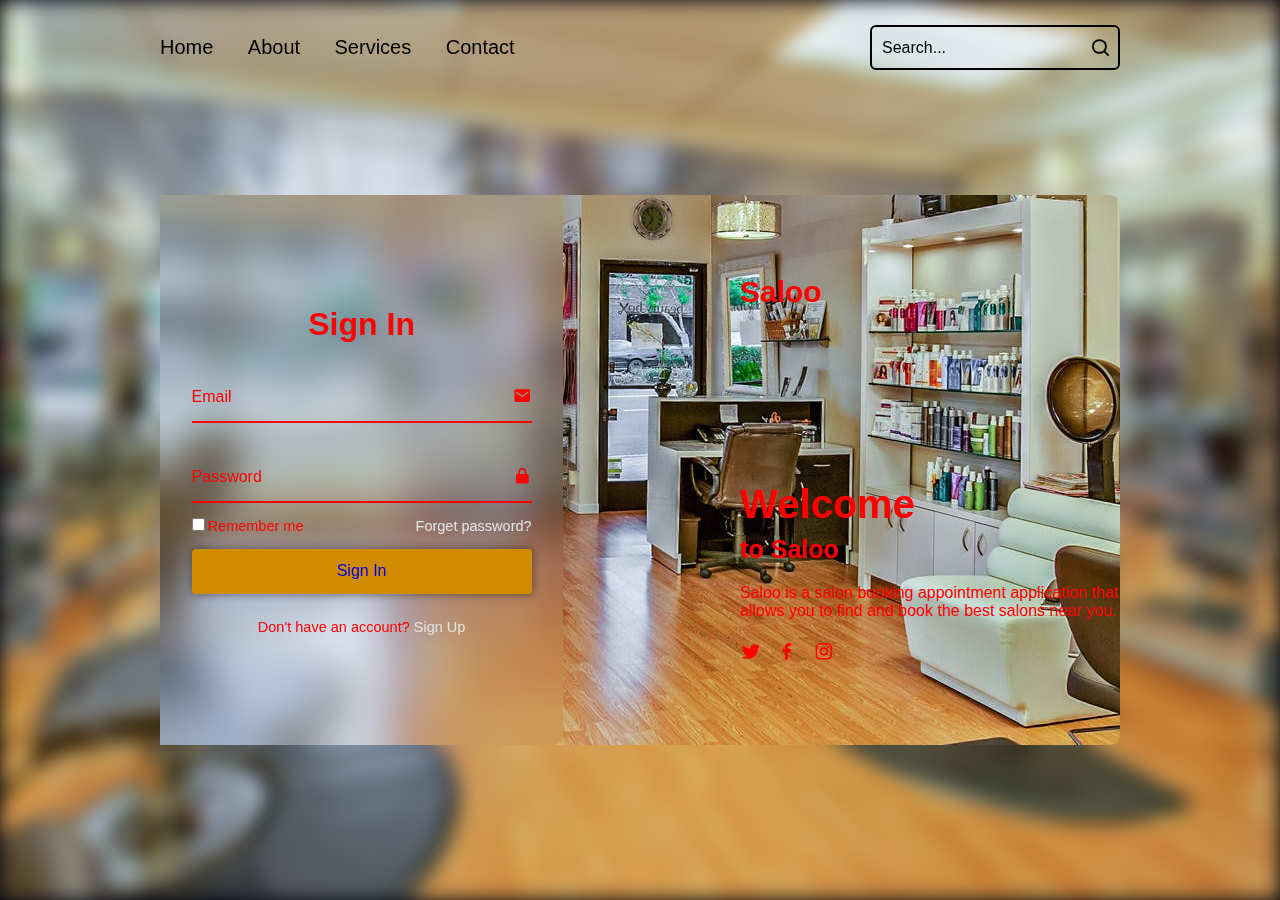
<file: login.html>
<!DOCTYPE html>
<html lang="en">
<head>
    <meta charset="UTF-8">
    <meta name="viewport" content="width=device-width, initial-scale=1.0">
    <title>Saloo | login page</title>
    <link rel="stylesheet" href="login.css">
    <link href='https://unpkg.com/boxicons@2.1.4/css/boxicons.min.css' rel='stylesheet'>
</head>
<body>
    <header class="header">
        <nav class="navbar">
            <a href="index.html">Home</a>
            <a href="about.html">About</a>
            <a href="services.html">Services</a>
            <a href="contact.html">Contact</a>
        </nav> 

        <form action="#" class="search-bar">
            <input type="text" placeholder="Search...">
            <button type="submit"><i class='bx bx-search'></i></button>
        </form>
    </header>

    <div class="background"></div>
    <div class="container">
        <div class="content">
            <h1 class="logo"><i class=""></i>Saloo</h1>
            <div class="text-sci">
                <h2>Welcome <br><span> to Saloo</span></h2>
                <p>Saloo is a salon booking appointment application that allows you to find and book the best salons near you.</p>

                <div class="social-icons">
                    <a href="https://twitter.com/"><i class="bx bxl-twitter"></i></a>
                    <a href="https://www.facebook.com/"><i class="bx bxl-facebook"></i></a>
                    <a href="https://www.instagram.com/"><i class="bx bxl-instagram"></i></a>
                </div>
            </div>
        </div>

        <div class="logreg-box">
            <div class="form-box login">
                <form action="#">
                    <h2>Sign In</h2>

                    <div class="input-box">
                        <span class="icon"><i class="bx bxs-envelope"></i></span>
                        <input type="email" required>
                        <label>Email</label>
                    </div>

                    <div class="input-box">
                        <span class="icon"><i class="bx bxs-lock-alt"></i></span>
                        <input type="password" required>
                        <label>Password</label>
                    </div>

                    <div class="remember-forget">
                        <label><input type="checkbox">Remember me</label>
                        <a href="#">Forget password?</a>
                    </div>

                    <button type="button" class="btn"><a href="index.html" class="sign-up-btn">Sign In</a></button>

                    <div class="login-register">
                        <p>Don't have an account? <a href="#" class="register-link">Sign Up</a></p>
                    </div>
                </form>
            </div>

            <div class="form-box register">
                <form action="#">
                    <h2>Sign Up</h2>

                    <div class="input-box">
                        <span class="icon"><i class="bx bxs-user"></i></span>
                        <input type="text" required>
                        <label>Name</label>
                    </div>

                    <div class="input-box">
                        <span class="icon"><i class="bx bxs-envelope"></i></span>
                        <input type="email" required>
                        <label>Email</label>
                    </div>

                    <div class="input-box">
                        <span class="icon"><i class="bx bxs-lock-alt"></i></span>
                        <input type="password" required>
                        <label>Password</label>
                    </div>

                    <div class="remember-forgot">
                        <label><input type="checkbox">  I agree to terms & conditions</label>
                    </div>

                    <button type="submit" class="btn"><a class="sign-up-btn" href="index.html">Sign Up</a></button>

                    <div class="login-register">
                        <p>Already have an account? <a href="#" class="login-link">Sign In</a></p>
                    </div>
                </form>
            </div>
        </div>
    </div>
    <script src="script.js"></script>
</body>
</html>
</file>
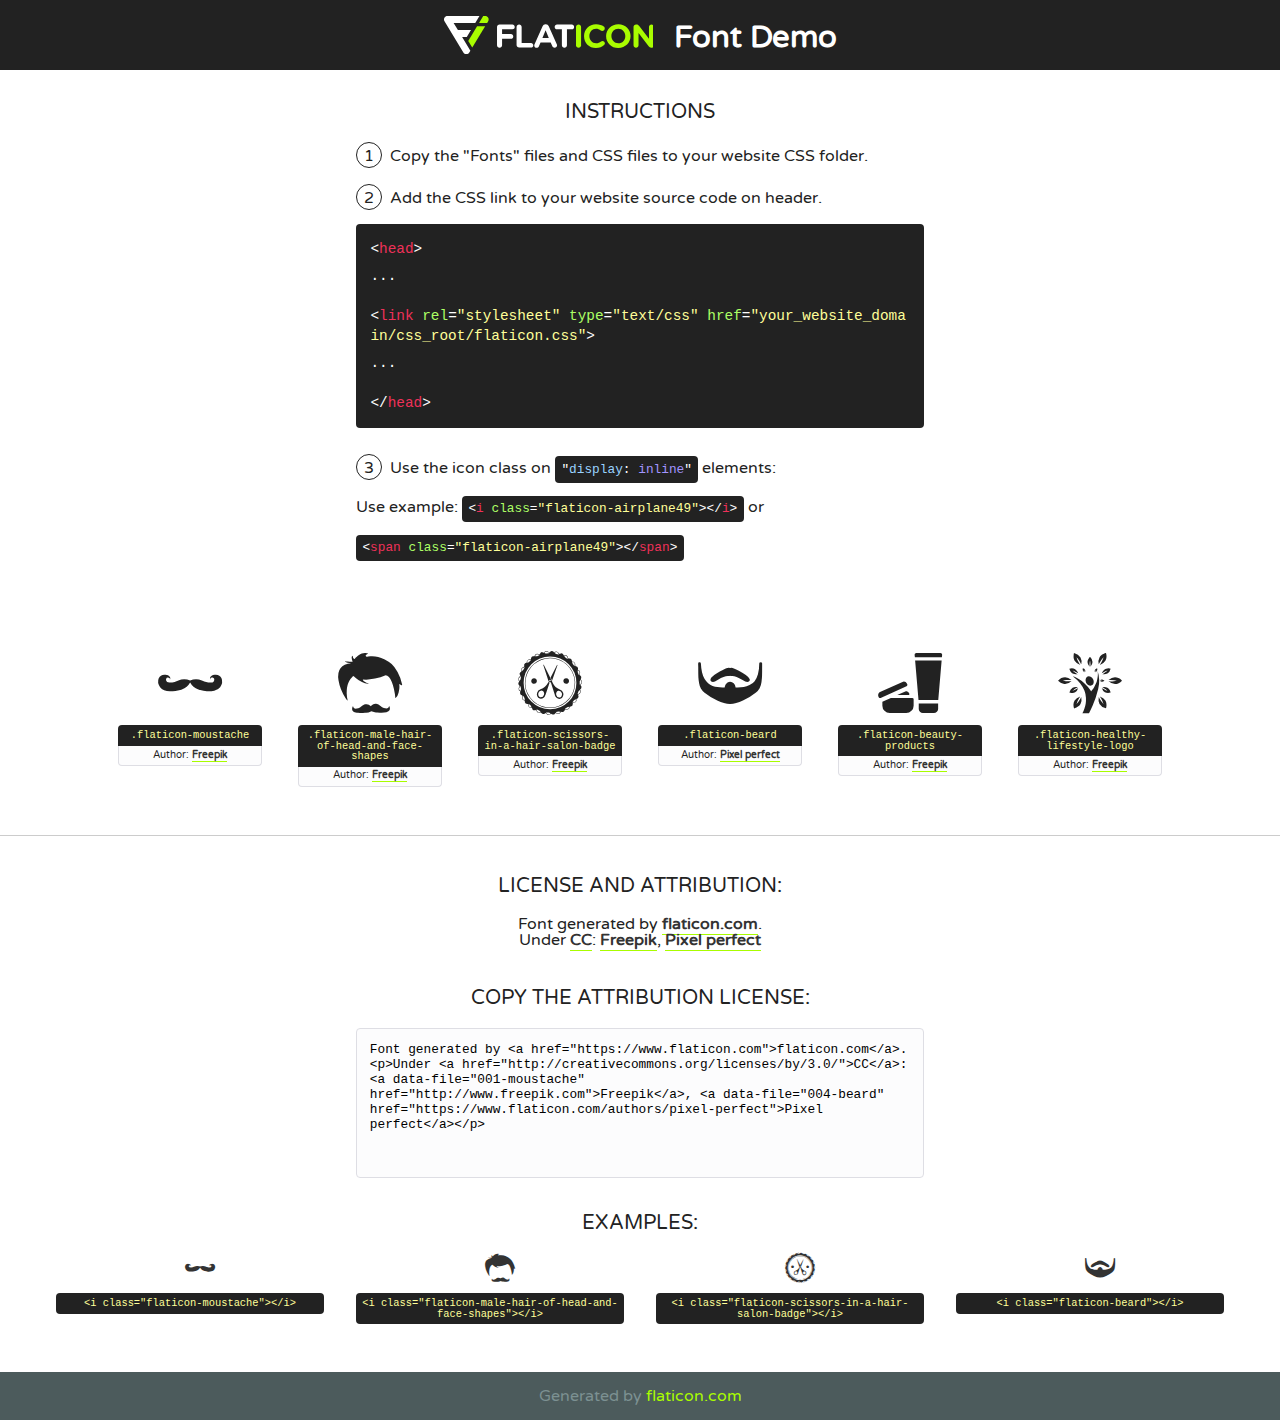
<file: fonts/flaticon/font/flaticon.html>
<!DOCTYPE html>
<!--
  Flaticon icon font: Flaticon
  Creation date: 13/09/2019 01:45
-->
<html>
<!DOCTYPE html>
<html>

<head>
    <title>Flaticon WebFont</title>
    <link href="http://fonts.googleapis.com/css?family=Varela+Round" rel="stylesheet" type="text/css" />
    <link rel="stylesheet" type="text/css" href="flaticon.css">
    <meta charset="UTF-8">
    <style>
    html, body, div, span, applet, object, iframe,
    h1, h2, h3, h4, h5, h6, p, blockquote, pre,
    a, abbr, acronym, address, big, cite, code,
    del, dfn, em, img, ins, kbd, q, s, samp,
    small, strike, strong, sub, sup, tt, var,
    b, u, i, center,
    dl, dt, dd, ol, ul, li,
    fieldset, form, label, legend,
    table, caption, tbody, tfoot, thead, tr, th, td,
    article, aside, canvas, details, embed, 
    figure, figcaption, footer, header, hgroup, 
    menu, nav, output, ruby, section, summary,
    time, mark, audio, video {
        margin: 0;
        padding: 0;
        border: 0;
        font-size: 100%;
        font: inherit;
        vertical-align: baseline;
    }
    /* HTML5 display-role reset for older browsers */
    article, aside, details, figcaption, figure, 
    footer, header, hgroup, menu, nav, section {
        display: block;
    }
    body {
        line-height: 1;
    }
    ol, ul {
        list-style: none;
    }
    blockquote, q {
        quotes: none;
    }
    blockquote:before, blockquote:after,
    q:before, q:after {
        content: '';
        content: none;
    }
    table {
        border-collapse: collapse;
        border-spacing: 0;
    }
    body {
        font-family: 'Varela Round', Helvetica, Arial, sans-serif;
        font-size: 16px;
        color: #222;
    }
    a {
        color: #333;
        border-bottom: 1px solid #a9fd00;
        font-weight: bold;
        text-decoration: none;
    }
    * {
        -moz-box-sizing: border-box;
        -webkit-box-sizing: border-box;
        box-sizing: border-box;
        margin: 0;
        padding: 0;
    }
    [class^="flaticon-"]:before, [class*=" flaticon-"]:before, [class^="flaticon-"]:after, [class*=" flaticon-"]:after {
        font-family: Flaticon;
        font-size: 30px;
        font-style: normal;
        margin-left: 20px;
        color: #333;
    }
    .wrapper {
        max-width: 600px;
        margin: auto;
        padding: 0 1em;
    }
    .title {
        font-size: 1.25em;
        text-align: center;
        margin-bottom: 1em;
        text-transform: uppercase;
    }
    header {
        text-align: center;
        background-color: #222;
        color: #fff;
        padding: 1em;
    }
    header .logo {
        width: 210px;
        height: 38px;
        display: inline-block;
        vertical-align: middle;
        margin-right: 1em;
        border: none;
    }
    header strong {
        font-size: 1.95em;
        font-weight: bold;
        vertical-align: middle;
        margin-top: 5px;
        display: inline-block;
    }
    .demo {
        margin: 2em auto;
        line-height: 1.25em;
    }
    .demo ul li {
        margin-bottom: 1em;
    }
    .demo ul li .num {
        color: #222;
        border-radius: 20px;
        display: inline-block;
        width: 26px;
        padding: 3px;
        height: 26px;
        text-align: center;
        margin-right: 0.5em;
        border: 1px solid #222;
    }
    .demo ul li code {
        background-color: #222;
        border-radius: 4px;
        padding: 0.25em 0.5em;
        display: inline-block;
        color: #fff;
        font-family: Consolas,Monaco,Lucida Console,Liberation Mono,DejaVu Sans Mono,Bitstream Vera Sans Mono,Courier New, monospace;
        font-weight: lighter;
        margin-top: 1em;
        font-size: 0.8em;
        word-break: break-all;
    }
    .demo ul li code.big {
        padding: 1em;
        font-size: 0.9em;
    }
    .demo ul li code .red {
        color: #EF3159;
    }
    .demo ul li code .green {
        color: #ACFF65;
    }
    .demo ul li code .yellow {
        color: #FFFF99;
    }
    .demo ul li code .blue {
        color: #99D3FF;
    }
    .demo ul li code .purple {
        color: #A295FF;
    }
    .demo ul li code .dots {
        margin-top: 0.5em;
        display: block;
    }
    #glyphs {
        border-bottom: 1px solid #ccc;
        padding: 2em 0;
        text-align: center;
    }
    .glyph {
        display: inline-block;
        width: 9em;
        margin: 1em;
        text-align: center;
        vertical-align: top;
        background: #FFF;
    }
    .glyph .glyph-icon {
        padding: 10px;
        display: block;
        font-family:"Flaticon";
        font-size: 64px;
        line-height: 1;
    }
    .glyph .glyph-icon:before {
        font-size: 64px;
        color: #222;
        margin-left: 0;
    }
    .class-name {
        font-size: 0.65em;
        background-color: #222;
        color: #fff;
        border-radius: 4px 4px 0 0;
        padding: 0.5em;
        color: #FFFF99;
        font-family: Consolas,Monaco,Lucida Console,Liberation Mono,DejaVu Sans Mono,Bitstream Vera Sans Mono,Courier New, monospace;
    }
    .author-name {
        font-size: 0.6em;
        background-color: #fcfcfd;
        border: 1px solid #DEDEE4;
        border-top: 0;
        border-radius: 0 0 4px 4px;
        padding: 0.5em;
    }
    .class-name:last-child {
        font-size: 10px;
        color:#888;
    }
    .class-name:last-child a {
        font-size: 10px;
        color:#555;
    }
    .class-name:last-child a:hover {
        color:#a9fd00;
    }
    .glyph > input {
        display: block;
        width: 100px;
        margin: 5px auto;
        text-align: center;
        font-size: 12px;
        cursor: text;
    }
    .glyph > input.icon-input {
        font-family:"Flaticon";
        font-size: 16px;
        margin-bottom: 10px;
    }
    .attribution .title {
        margin-top: 2em;
    }
    .attribution textarea {
        background-color: #fcfcfd;
        padding: 1em;
        border: none;
        box-shadow: none;
        border: 1px solid #DEDEE4;
        border-radius: 4px;
        resize: none;
        width: 100%;
        height: 150px;
        font-size: 0.8em;
        font-family: Consolas,Monaco,Lucida Console,Liberation Mono,DejaVu Sans Mono,Bitstream Vera Sans Mono,Courier New, monospace;
        -webkit-appearance: none;
    }
    .iconsuse {
        margin: 2em auto;
        text-align: center;
        max-width: 1200px;
    }
    .iconsuse:after {
        content: '';
        display: table;
        clear: both;
    }
    .iconsuse .image {
        float: left;
        width: 25%;
        padding: 0 1em;
    }
    .iconsuse .image p {
        margin-bottom: 1em;
    }
    .iconsuse .image span {
        display: block;
        font-size: 0.65em;
        background-color: #222;
        color: #fff;
        border-radius: 4px;
        padding: 0.5em;
        color: #FFFF99;
        margin-top: 1em;
        font-family: Consolas,Monaco,Lucida Console,Liberation Mono,DejaVu Sans Mono,Bitstream Vera Sans Mono,Courier New, monospace;
    }
    #footer {
        text-align: center;
        background-color: #4C5B5C;
        color: #7c9192;
        padding: 1em;
    }
    #footer a {
        border: none;
        color: #a9fd00;
        font-weight: normal;
    }
    @media (max-width: 960px) {
        .iconsuse .image {
            width: 50%;
        }
    }
    @media (max-width: 560px) {
        .iconsuse .image {
            width: 100%;
        }
    }
    </style>
</head>

<body class="characters-off">

    <header>
        <a href="https://www.flaticon.com" target="_blank" class="logo">
            <svg version="1.1" xmlns="http://www.w3.org/2000/svg" xmlns:xlink="http://www.w3.org/1999/xlink" xmlns:a="http://ns.adobe.com/AdobeSVGViewerExtensions/3.0/" viewBox="0 0 560.875 102.036" enable-background="new 0 0 560.875 102.036" xml:space="preserve">
                <defs>
                </defs>
                <g>
                    <g class="letters">
                        <path fill="#ffffff" d="M141.596,29.675c0-3.777,2.985-6.767,6.764-6.767h34.438c3.426,0,6.15,2.728,6.15,6.15
                        c0,3.43-2.724,6.149-6.15,6.149h-27.674v13.091h23.719c3.429,0,6.151,2.724,6.151,6.15c0,3.43-2.723,6.149-6.151,6.149h-23.719
                        v17.574c0,3.773-2.986,6.761-6.764,6.761c-3.779,0-6.764-2.989-6.764-6.761V29.675z"></path>
                        <path fill="#ffffff" d="M193.844,29.149c0-3.781,2.985-6.767,6.764-6.767c3.776,0,6.763,2.985,6.763,6.767v42.957h25.039
                        c3.426,0,6.149,2.726,6.149,6.153c0,3.425-2.723,6.15-6.149,6.15h-31.802c-3.779,0-6.764-2.986-6.764-6.768V29.149z"></path>
                        <path fill="#ffffff" d="M241.891,75.71l21.438-48.407c1.492-3.341,4.215-5.357,7.906-5.357h0.792
                        c3.686,0,6.323,2.017,7.815,5.357l21.439,48.407c0.436,0.967,0.701,1.845,0.701,2.723c0,3.602-2.809,6.501-6.414,6.501
                        c-3.161,0-5.269-1.845-6.499-4.655l-4.132-9.661h-27.059l-4.301,10.102c-1.144,2.631-3.426,4.214-6.237,4.214
                        c-3.517,0-6.24-2.81-6.24-6.325C241.1,77.64,241.451,76.677,241.891,75.71z M279.932,58.666l-8.521-20.297l-8.526,20.297H279.932
                        z"></path>
                        <path fill="#ffffff" d="M314.864,35.387H301.86c-3.429,0-6.239-2.813-6.239-6.238c0-3.429,2.811-6.24,6.239-6.24h39.533
                        c3.426,0,6.237,2.811,6.237,6.24c0,3.425-2.811,6.238-6.237,6.238h-13.001v42.785c0,3.773-2.99,6.761-6.764,6.761
                        c-3.779,0-6.764-2.989-6.764-6.761V35.387z"></path>
                        <path fill="#A9FD00" d="M352.615,29.149c0-3.781,2.985-6.767,6.767-6.767c3.774,0,6.761,2.985,6.761,6.767v49.024
                        c0,3.773-2.987,6.761-6.761,6.761c-3.781,0-6.767-2.989-6.767-6.761V29.149z"></path>
                        <path fill="#A9FD00" d="M374.132,53.836v-0.179c0-17.481,13.178-31.801,32.065-31.801c9.22,0,15.459,2.458,20.557,6.238
                        c1.402,1.054,2.637,2.985,2.637,5.357c0,3.692-2.985,6.59-6.681,6.59c-1.845,0-3.071-0.702-4.044-1.319
                        c-3.776-2.813-7.729-4.393-12.562-4.393c-10.364,0-17.831,8.611-17.831,19.154v0.173c0,10.542,7.291,19.329,17.831,19.329
                        c5.715,0,9.492-1.756,13.359-4.834c1.049-0.874,2.458-1.491,4.039-1.491c3.429,0,6.325,2.813,6.325,6.236
                        c0,2.106-1.056,3.78-2.282,4.834c-5.539,4.834-12.036,7.733-21.878,7.733C387.572,85.464,374.132,71.493,374.132,53.836z"></path>
                        <path fill="#A9FD00" d="M433.009,53.836v-0.179c0-17.481,13.79-31.801,32.766-31.801c18.981,0,32.592,14.143,32.592,31.628v0.173
                        c0,17.483-13.785,31.807-32.769,31.807C446.625,85.464,433.009,71.32,433.009,53.836z M484.224,53.836v-0.179
                        c0-10.539-7.725-19.326-18.626-19.326c-10.893,0-18.449,8.611-18.449,19.154v0.173c0,10.542,7.73,19.329,18.626,19.329
                        C476.676,72.986,484.224,64.378,484.224,53.836z"></path>
                        <path fill="#A9FD00" d="M506.233,29.321c0-3.774,2.99-6.763,6.767-6.763h1.401c3.252,0,5.183,1.583,7.029,3.953l26.093,34.265
                        V29.059c0-3.692,2.99-6.677,6.681-6.677c3.683,0,6.671,2.985,6.671,6.677v48.934c0,3.78-2.987,6.765-6.764,6.765h-0.436
                        c-3.257,0-5.188-1.581-7.034-3.953l-27.056-35.492v32.944c0,3.687-2.985,6.676-6.678,6.676c-3.683,0-6.673-2.989-6.673-6.676
                        V29.321z"></path>
                    </g>
                    <g class="insignia">
                        <path fill="#ffffff" d="M48.372,56.137h12.517l11.156-18.537H37.186L25.688,18.539h57.825L94.668,0H9.271
                        C5.925,0,2.842,1.801,1.198,4.716c-1.644,2.907-1.593,6.482,0.134,9.343l50.38,83.501c1.678,2.781,4.689,4.476,7.938,4.476
                        c3.246,0,6.257-1.695,7.935-4.476l2.898-4.804L48.372,56.137z"></path>
                        <g class="i">
                            <path fill="#A9FD00" d="M93.575,18.539h0.031v0.004l21.652,0.004l2.705-4.488c1.727-2.861,1.778-6.436,0.133-9.343
                            C116.454,1.801,113.371,0,110.026,0h-5.294L93.575,18.539z"></path>
                            <polygon fill="#A9FD00" points="88.291,27.356 64.725,66.486 75.519,84.404 109.942,27.356"></polygon>
                        </g>
                    </g>
                </g>
            </svg>
        </a>
        <strong>Font Demo</strong>
    </header>


    <section class="demo wrapper">

        <p class="title">Instructions</p>

        <ul>
            <li>
                <span class="num">1</span>Copy the "Fonts" files and CSS files to your website CSS folder.
            </li>
            <li>
                <span class="num">2</span>Add the CSS link to your website source code on header.
                <code class="big">
                    &lt;<span class="red">head</span>&gt;
                    <br/><span class="dots">...</span>
                    <br/>&lt;<span class="red">link</span> <span class="green">rel</span>=<span class="yellow">"stylesheet"</span> <span class="green">type</span>=<span class="yellow">"text/css"</span> <span class="green">href</span>=<span class="yellow">"your_website_domain/css_root/flaticon.css"</span>&gt;
                    <br/><span class="dots">...</span>
                    <br/>&lt;/<span class="red">head</span>&gt;
                </code>
            </li>

            <li>
                <p>
                    <span class="num">3</span>Use the icon class on <code>"<span class="blue">display</span>:<span class="purple"> inline</span>"</code> elements:
                    <br />
                    Use example: <code>&lt;<span class="red">i</span> <span class="green">class</span>=<span class="yellow">&quot;flaticon-airplane49&quot;</span>&gt;&lt;/<span class="red">i</span>&gt;</code> or <code>&lt;<span class="red">span</span> <span class="green">class</span>=<span class="yellow">&quot;flaticon-airplane49&quot;</span>&gt;&lt;/<span class="red">span</span>&gt;</code>
            </li>
        </ul>

    </section>




   <section id="glyphs">          
    
      
        <div class="glyph"><div class="glyph-icon flaticon-moustache"></div>
            <div class="class-name">.flaticon-moustache</div>
            <div class="author-name">Author: <a data-file="001-moustache" href="http://www.freepik.com">Freepik</a> </div> 
        </div>        
        
        <div class="glyph"><div class="glyph-icon flaticon-male-hair-of-head-and-face-shapes"></div>
            <div class="class-name">.flaticon-male-hair-of-head-and-face-shapes</div>
            <div class="author-name">Author: <a data-file="002-male-hair-of-head-and-face-shapes" href="http://www.freepik.com">Freepik</a> </div> 
        </div>        
        
        <div class="glyph"><div class="glyph-icon flaticon-scissors-in-a-hair-salon-badge"></div>
            <div class="class-name">.flaticon-scissors-in-a-hair-salon-badge</div>
            <div class="author-name">Author: <a data-file="003-scissors-in-a-hair-salon-badge" href="http://www.freepik.com">Freepik</a> </div> 
        </div>        
        
        <div class="glyph"><div class="glyph-icon flaticon-beard"></div>
            <div class="class-name">.flaticon-beard</div>
            <div class="author-name">Author: <a data-file="004-beard" href="https://www.flaticon.com/authors/pixel-perfect">Pixel perfect</a> </div> 
        </div>        
        
        <div class="glyph"><div class="glyph-icon flaticon-beauty-products"></div>
            <div class="class-name">.flaticon-beauty-products</div>
            <div class="author-name">Author: <a data-file="005-beauty-products" href="http://www.freepik.com">Freepik</a> </div> 
        </div>        
        
        <div class="glyph"><div class="glyph-icon flaticon-healthy-lifestyle-logo"></div>
            <div class="class-name">.flaticon-healthy-lifestyle-logo</div>
            <div class="author-name">Author: <a data-file="006-healthy-lifestyle-logo" href="http://www.freepik.com">Freepik</a> </div> 
        </div>        
        

    </section>



    <section class="attribution wrapper"   style="text-align:center;">

      <div class="title">License and attribution:</div><div class="attrDiv">Font generated by <a href="https://www.flaticon.com">flaticon.com</a>. <div><p>Under <a href="http://creativecommons.org/licenses/by/3.0/">CC</a>: <a data-file="001-moustache" href="http://www.freepik.com">Freepik</a>, <a data-file="004-beard" href="https://www.flaticon.com/authors/pixel-perfect">Pixel perfect</a></p>  </div>
      </div>
      <div class="title">Copy the Attribution License:</div>

    <textarea onclick="this.focus();this.select();">Font generated by &lt;a href=&quot;https://www.flaticon.com&quot;&gt;flaticon.com&lt;/a&gt;. <p>Under <a href="http://creativecommons.org/licenses/by/3.0/">CC</a>: <a data-file="001-moustache" href="http://www.freepik.com">Freepik</a>, <a data-file="004-beard" href="https://www.flaticon.com/authors/pixel-perfect">Pixel perfect</a></p>  
     </textarea>

    </section>

    <section class="iconsuse">

          <div class="title">Examples:</div>            
             
            <div class="image">
                <p>
                    <i class="glyph-icon flaticon-moustache"></i> 
                    <span>&lt;i class=&quot;flaticon-moustache&quot;&gt;&lt;/i&gt;</span>
                </p>
            </div>
            
            <div class="image">
                <p>
                    <i class="glyph-icon flaticon-male-hair-of-head-and-face-shapes"></i> 
                    <span>&lt;i class=&quot;flaticon-male-hair-of-head-and-face-shapes&quot;&gt;&lt;/i&gt;</span>
                </p>
            </div>
            
            <div class="image">
                <p>
                    <i class="glyph-icon flaticon-scissors-in-a-hair-salon-badge"></i> 
                    <span>&lt;i class=&quot;flaticon-scissors-in-a-hair-salon-badge&quot;&gt;&lt;/i&gt;</span>
                </p>
            </div>
            
            <div class="image">
                <p>
                    <i class="glyph-icon flaticon-beard"></i> 
                    <span>&lt;i class=&quot;flaticon-beard&quot;&gt;&lt;/i&gt;</span>
                </p>
            </div>
                       
        </div>
                            
    </section>

<div id="footer">
    <div>Generated by <a href="https://www.flaticon.com">flaticon.com</a>
    </div>
</div>



</body>
</html>
</file>
<file: login.css>
* {
    margin: 0;
    padding: 0;
    box-sizing: border-box;
    font-family:sans-serif;
}

body {
    background: #020410;
}

.header {
    position: fixed;
    top: 0;
    left: 0;
    width: 100%;
    padding: 25px 12.5%;
    background: transparent;
    display: flex;
    justify-content: space-between;
    align-items: center;
    z-index: 100;
    
}

.navbar a {
    font-size: 20px;
    color: #000000;
    text-decoration: none;
    font-weight: 500;
    margin-right: 30px;
    position: relative;
}

.navbar a::after {
    content: '';
    position: absolute;
    left: 0;
    bottom: -6px;
    height: 2px;
    width: 100%;
    background: #000000;
    border-radius: 5px;
    opacity: 0;
    transform: translateY(10px);
    transition: .5s;
}

.navbar a:hover::after {
    transform: translateY(0);
    opacity: 1;
}

/* .btn{
    text-decoration: none;
} */

.search-bar {
    width: 250px;
    height: 45px;
    background: transparent;
    border: 2px solid #000000;
    border-radius: 6px;
    display: flex;
    align-items: center;
}

.search-bar input {
    width: 100%;
    background: transparent;
    border: none;
    outline: none;
    font-size: 16px;
    color: #000000;
    padding-left: 10px;
}

.search-bar input::placeholder {
    color: #000000;
}

.search-bar button {
    width: 40px;
    height: 100%;
    background: transparent;
    display: flex;
    border: none;
    outline: none;
    align-items: center;
    justify-content: center;
    cursor: pointer;
}

.search-bar button i {
    font-size: 22px;
    color: #000000;
}

.background {
    width: 100%;
    height: 100vh;
    background: url("salon.jpeg");
    background-size: cover;
    background-position: center;
    filter: blur(10px);
}



.container {
    position: absolute;
    width: 75%;
    height: 550px;
    transform: translate(-50%, -50%);
    top: 50%;
    left: 50%;
    background: url("salon.jpeg") no-repeat;
    background: cover;
    background-position: center;
    border-radius: 10px;
    margin-top: 20px;
}

.container .content {
    position: relative;
    top: 0;
    left: 500px;
    padding: 80px;
    color:#ff0000;
    width: 58%;
    height: 100%;
    background: transparent;
    display: flex;
    justify-content: space-between;
    flex-direction: column;
}

.container .logo {
    font-size: 30px;
}

.text-sci h2 {
    font-size: 40px;
    line-height: 1;
    
    
}

.text-sci h2 span {
    font-size: 25px;
    
}

.text-sci p {
    font-size: 16px;
    margin: 20px 0;
}

.social-icons a i {
    font-size: 22px;
    color: #ff0000;
    margin-right: 10px;
    transition: .5s ease;
}

.social-icons a:hover i {
    transform: scale(1.2);
}

.container .logreg-box {
    position: absolute;
    top: 0;
    left: 0;
    width: calc(100% - 58%);
    height: 100%;
    overflow: hidden;
}

.logreg-box .form-box {
    position: absolute;
    display: flex;
    justify-content: center;
    align-items: center;
    width: 100%;
    height: 100%;
    background: transparent;
    backdrop-filter: blur(20px);
    border-top-right-radius: 10px;
    border-bottom-right-radius: 10px;
    color: #ff0000;
}

.logreg-box .form-box.login {
    transform: translateX(0);
    transition: transform .5s ease;
    transition-delay: .5s;
}

.logreg-box.active .form-box.login {
    transform: translateX(430px);
    transition-delay: 0s;
}

.logreg-box .form-box.register {
    transform: translateX(430px);
    transition: transform .5s ease;
    transition-delay: 0s;
}

.logreg-box.active .form-box.register {
    transform: translateX(0);
    transition-delay: .5s;
}


.form-box h2 {
    font-size: 32px;
    text-align: center;
}

.form-box .input-box {
    position: relative;
    width: 340px;
    height: 50px;
    border-bottom: 2px solid #ff0000;
    margin: 30px 0;
}

.input-box input {
    width: 100%;
    height: 100%;
    background: transparent;
    border: none;
    outline: none;
    font-size: 16px;
    color: #ff0000;
    padding-right: 28px;
}

.input-box label {
    position: absolute;
    top: 50%;
    left: 0;
    transform: translateY(-50%);
    font-size: 16px;
    font-weight: 500;
    pointer-events: none;
    transition: .5s ease;
}

.input-box input:focus~label,
.input-box input:valid~label{
    top: -5px;
}

.input-box .icon {
    position: absolute;
    right: 0;
    top: 13px;
    font-size: 19px;
}

.form-box .remember-forget {
    font-size: 14.5px;
    font-weight: 500;
    margin: -15px 0 15px;
    display: flex;
    justify-content: space-between;
}

.remember-forget label input {
    accent-color: #ff0000;
    margin-right: 3px;
}

.remember-forget a {
    color: #e4e4e4;
    text-decoration: none;
}

.remember-forget a:hover {
    text-decoration: underline;
}

.btn {
    width: 100%;
    height: 45px;
    background: #d18b00;
    border: none;
    outline: none;
    border-radius: 4px;
    cursor: pointer;
    font-size: 16px;
    color: #e4e4e4;
    font-weight: 500;
    box-shadow: 0 0 10px rgba(0, 0, 0, .5);
    text-decoration: none;
}

.form-box .login-register {
    font-size: 14.5px;
    font-weight: 500;
    text-align: center;
    margin-top: 25px;
}

.sign-up-btn{
    text-decoration: none;
}
.login-register p a {
    color: #e4e4e4;
    font-weight: 500;
    text-decoration: none;
}

.login-register p a:hover {
    text-decoration: underline; 
}
</file>
<file: fonts/flaticon/font/flaticon.css>
/*
  	Flaticon icon font: Flaticon
  	Creation date: 13/09/2019 01:45
  	*/

@font-face {
  font-family: "Flaticon";
  src: url("./Flaticon.eot");
  src: url("./Flaticon.eot?#iefix") format("embedded-opentype"),
       url("./Flaticon.woff2") format("woff2"),
       url("./Flaticon.woff") format("woff"),
       url("./Flaticon.ttf") format("truetype"),
       url("./Flaticon.svg#Flaticon") format("svg");
  font-weight: normal;
  font-style: normal;
}

@media screen and (-webkit-min-device-pixel-ratio:0) {
  @font-face {
    font-family: "Flaticon";
    src: url("./Flaticon.svg#Flaticon") format("svg");
  }
}

[class^="flaticon-"]:before, [class*=" flaticon-"]:before,
[class^="flaticon-"]:after, [class*=" flaticon-"]:after {   
  font-family: Flaticon;
        font-size: 20px;
font-style: normal;
margin-left: 20px;
}

.flaticon-moustache:before { content: "\f100"; }
.flaticon-male-hair-of-head-and-face-shapes:before { content: "\f101"; }
.flaticon-scissors-in-a-hair-salon-badge:before { content: "\f102"; }
.flaticon-beard:before { content: "\f103"; }
.flaticon-beauty-products:before { content: "\f104"; }
.flaticon-healthy-lifestyle-logo:before { content: "\f105"; }
</file>
